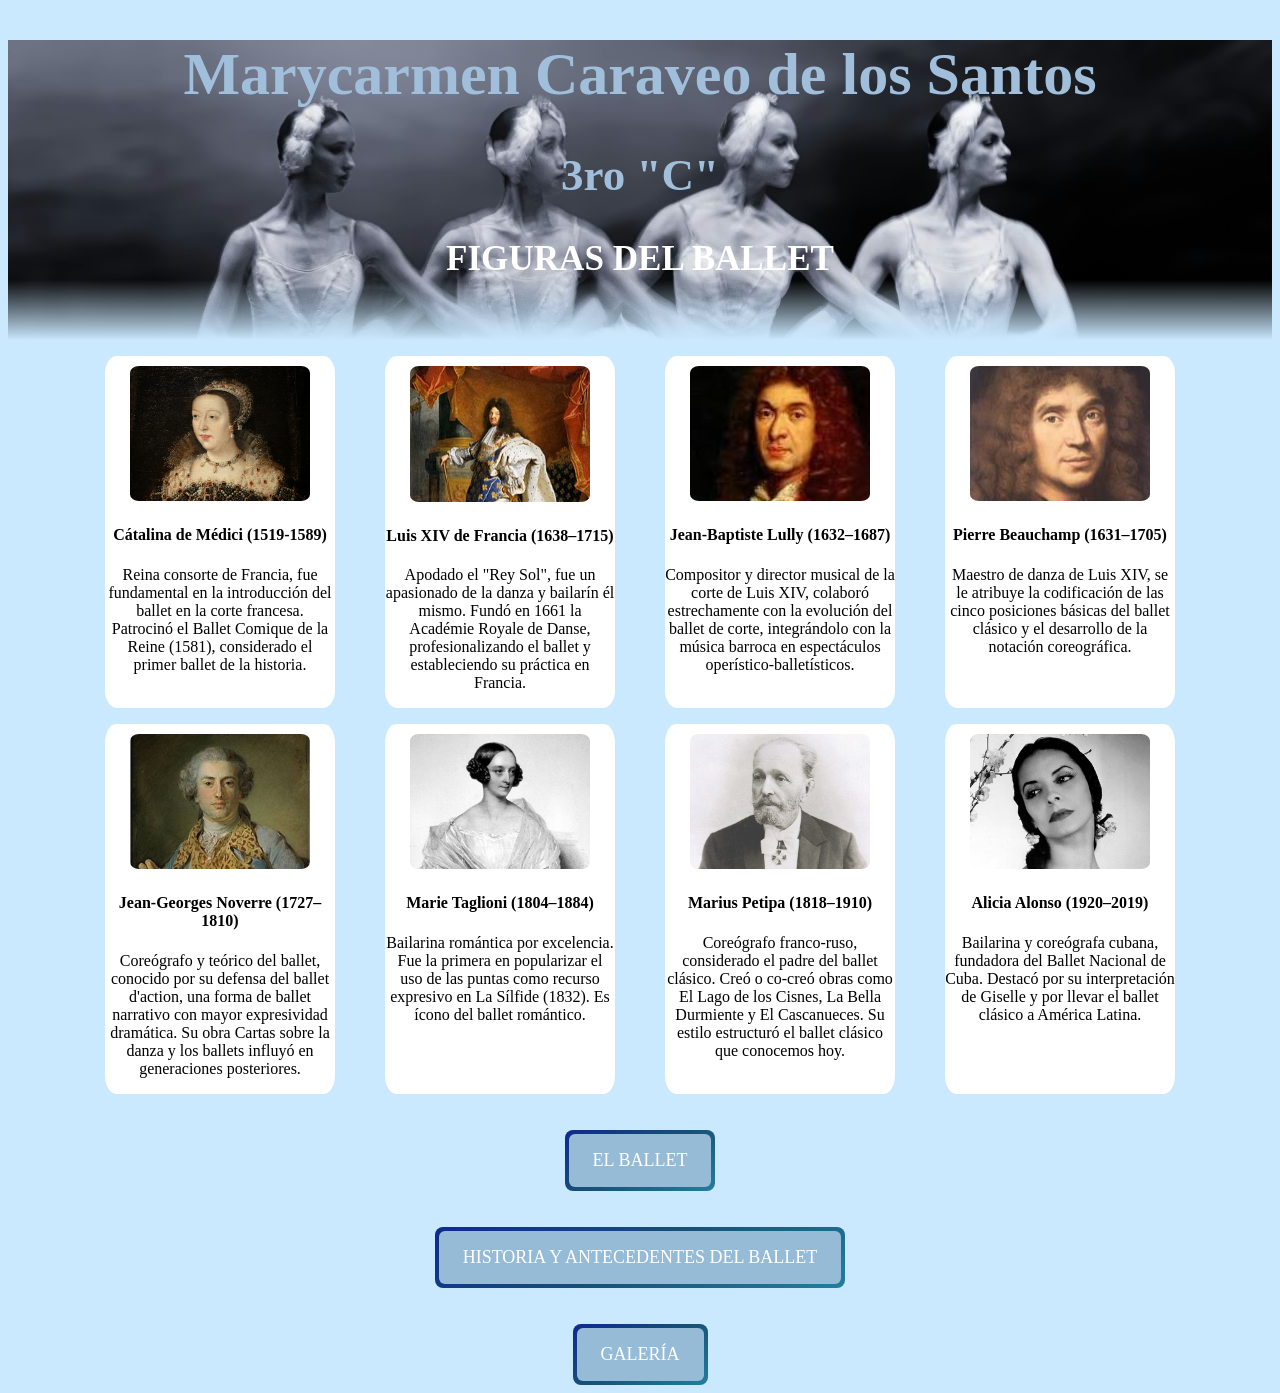
<file: Página 3.html>
<!DOCTYPE html>
<html lang="en">
<head>
    <meta charset="UTF-8">
    <meta name="viewport" content="width=device-width, initial-scale=1.0">
    <link rel="stylesheet" href="estilo.css">
    <title>Document</title>
</head>
<body>
    <header class="Page3">
        <h1>Marycarmen Caraveo de los Santos</h1>
	    <h2>3ro "C"</h2>
	    <h3>FIGURAS DEL BALLET</h3>
    </header>
    <p>    
    </p>
   <section>

    <div>
      <img src="Imagen 7.jpg" alt="Foto 1">
<h4 class="P3">Cátalina de Médici (1519-1589)</h4>
<p>Reina consorte de Francia, fue fundamental en la introducción del ballet en la corte francesa. Patrocinó el Ballet Comique de la Reine (1581), considerado el primer ballet de la historia.</p>
    </div>

    <div>
        <img src="Imagen 8.jpg" alt="Foto 1">
  <h4 class="P3">Luis XIV de Francia (1638–1715)</h4>
  <p>Apodado el "Rey Sol", fue un apasionado de la danza y bailarín él mismo. Fundó en 1661 la Académie Royale de Danse, profesionalizando el ballet y estableciendo su práctica en Francia.</p>
      </div>

      <div>
        <img src="Imagen 9.jpeg" alt="Foto 1">
  <h4 class="P3">Jean-Baptiste Lully (1632–1687)</h4>
  <p>Compositor y director musical de la corte de Luis XIV, colaboró estrechamente con la evolución del ballet de corte, integrándolo con la música barroca en espectáculos operístico-balletísticos.</p>
      </div>

      <div>
        <img src="Imagen 10.jpg" alt="Foto 1">
  <h4 class="P3">Pierre Beauchamp (1631–1705)</h4>
  <p>Maestro de danza de Luis XIV, se le atribuye la codificación de las cinco posiciones básicas del ballet clásico y el desarrollo de la notación coreográfica.</p>
      </div>

   </section>
   <p>    </p>
   <section>

    <div>
      <img src="Imagen 11.jpg" alt="Foto 1">
<h4 class="P3">Jean-Georges Noverre (1727–1810)</h4>
<p>Coreógrafo y teórico del ballet, conocido por su defensa del ballet d'action, una forma de ballet narrativo con mayor expresividad dramática. Su obra Cartas sobre la danza y los ballets influyó en generaciones posteriores.</p>
    </div>

    <div>
        <img src="Imagen 12.jpg" alt="Foto 1">
  <h4 class="P3">Marie Taglioni (1804–1884)</h4>
  <p>Bailarina romántica por excelencia. Fue la primera en popularizar el uso de las puntas como recurso expresivo en La Sílfide (1832). Es ícono del ballet romántico.</p>
      </div>

      <div>
        <img src="Imagen 13.jpg" alt="Foto 1">
  <h4 class="P3">Marius Petipa (1818–1910)</h4>
  <p>Coreógrafo franco-ruso, considerado el padre del ballet clásico. Creó o co-creó obras como El Lago de los Cisnes, La Bella Durmiente y El Cascanueces. Su estilo estructuró el ballet clásico que conocemos hoy.</p>
      </div>

      <div>
        <img src="Imagen 14.png" alt="Foto 1">
  <h4 class="P3"> Alicia Alonso (1920–2019)</h4>
  <p>Bailarina y coreógrafa cubana, fundadora del Ballet Nacional de Cuba. Destacó por su interpretación de Giselle y por llevar el ballet clásico a América Latina.</p>
      </div>

   </section>
   <center>
    <br>
</br>
        <a href="index.html">
            <button>
                <span>EL BALLET</span>
            </button> </a>

<br>
<br> 
       
<a href="Página 2.html">
<button>
<span>HISTORIA Y ANTECEDENTES DEL BALLET</span>
</button> 
</a>

<br>
<br>
        <a href="Página 4.html">
            <button>
                <span>GALERÍA</span>
            </button>
        </a>
    </center>
</body>
</html>
</file>
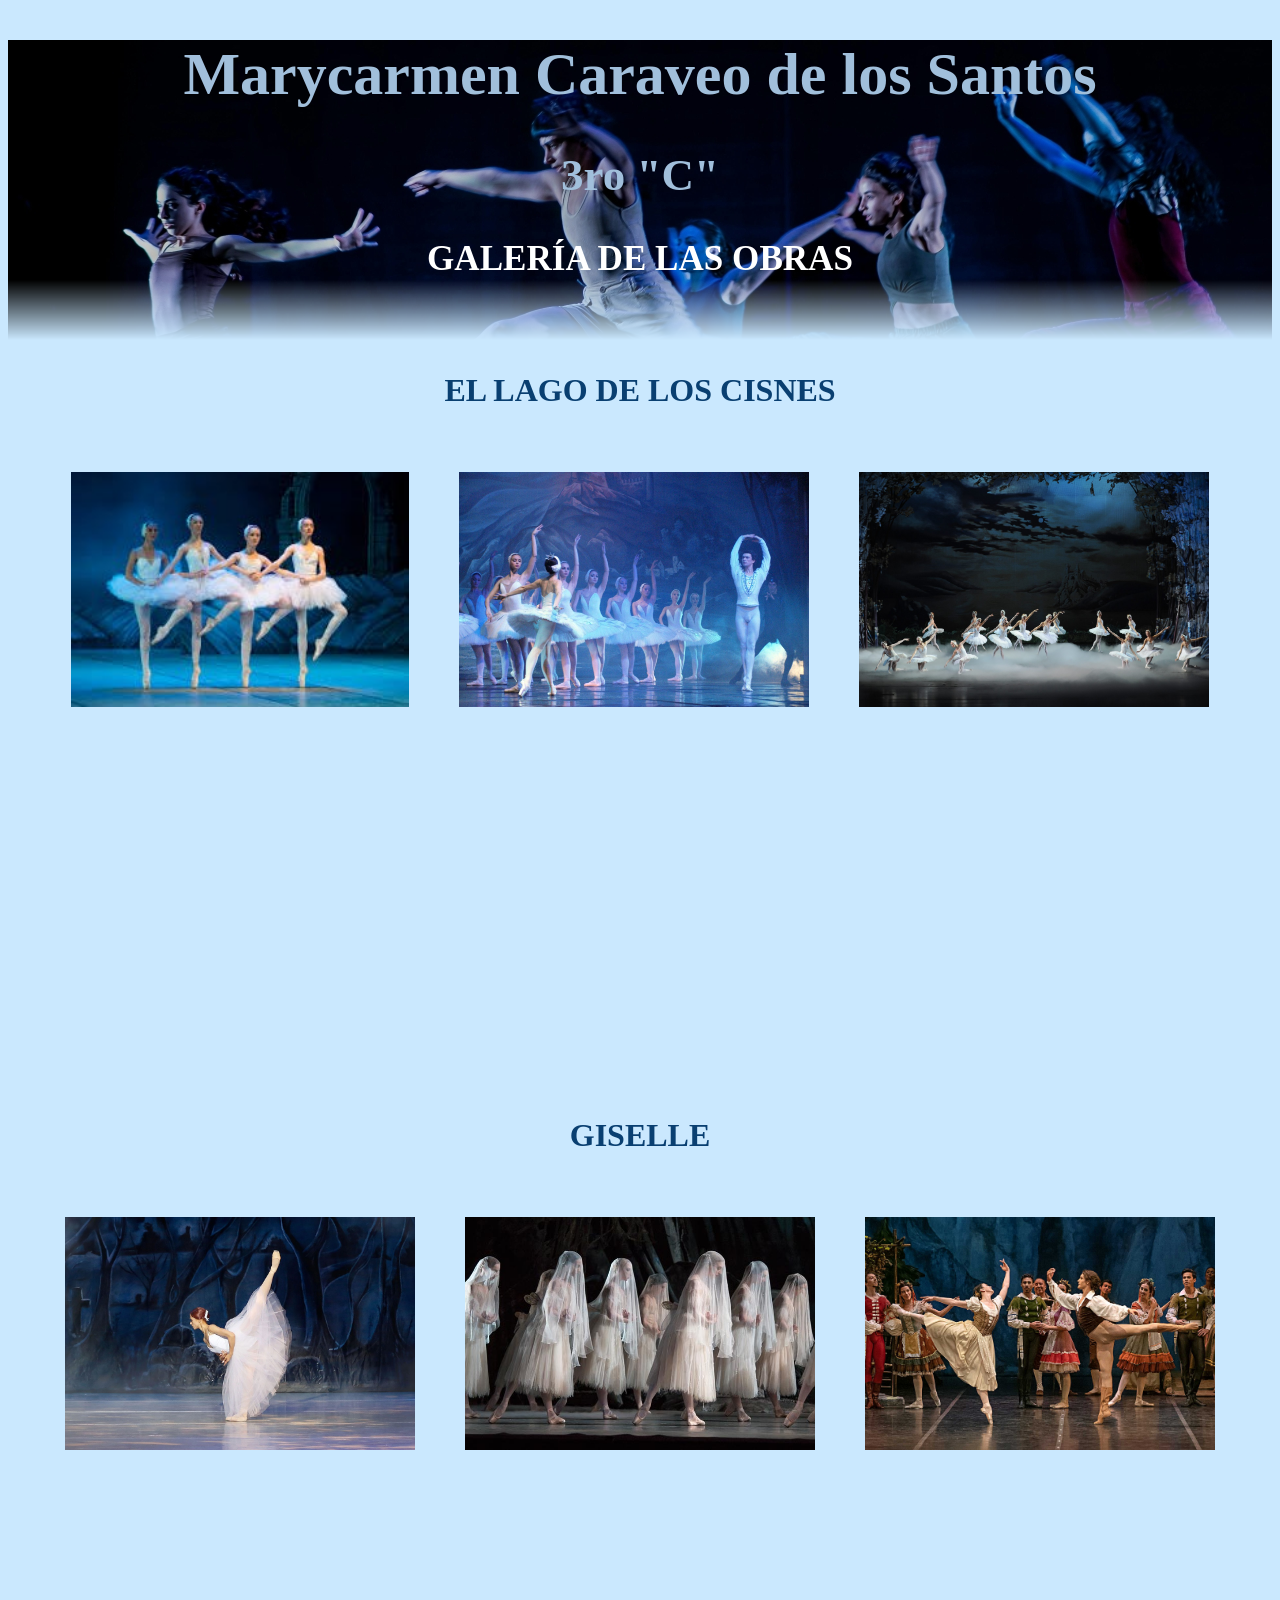
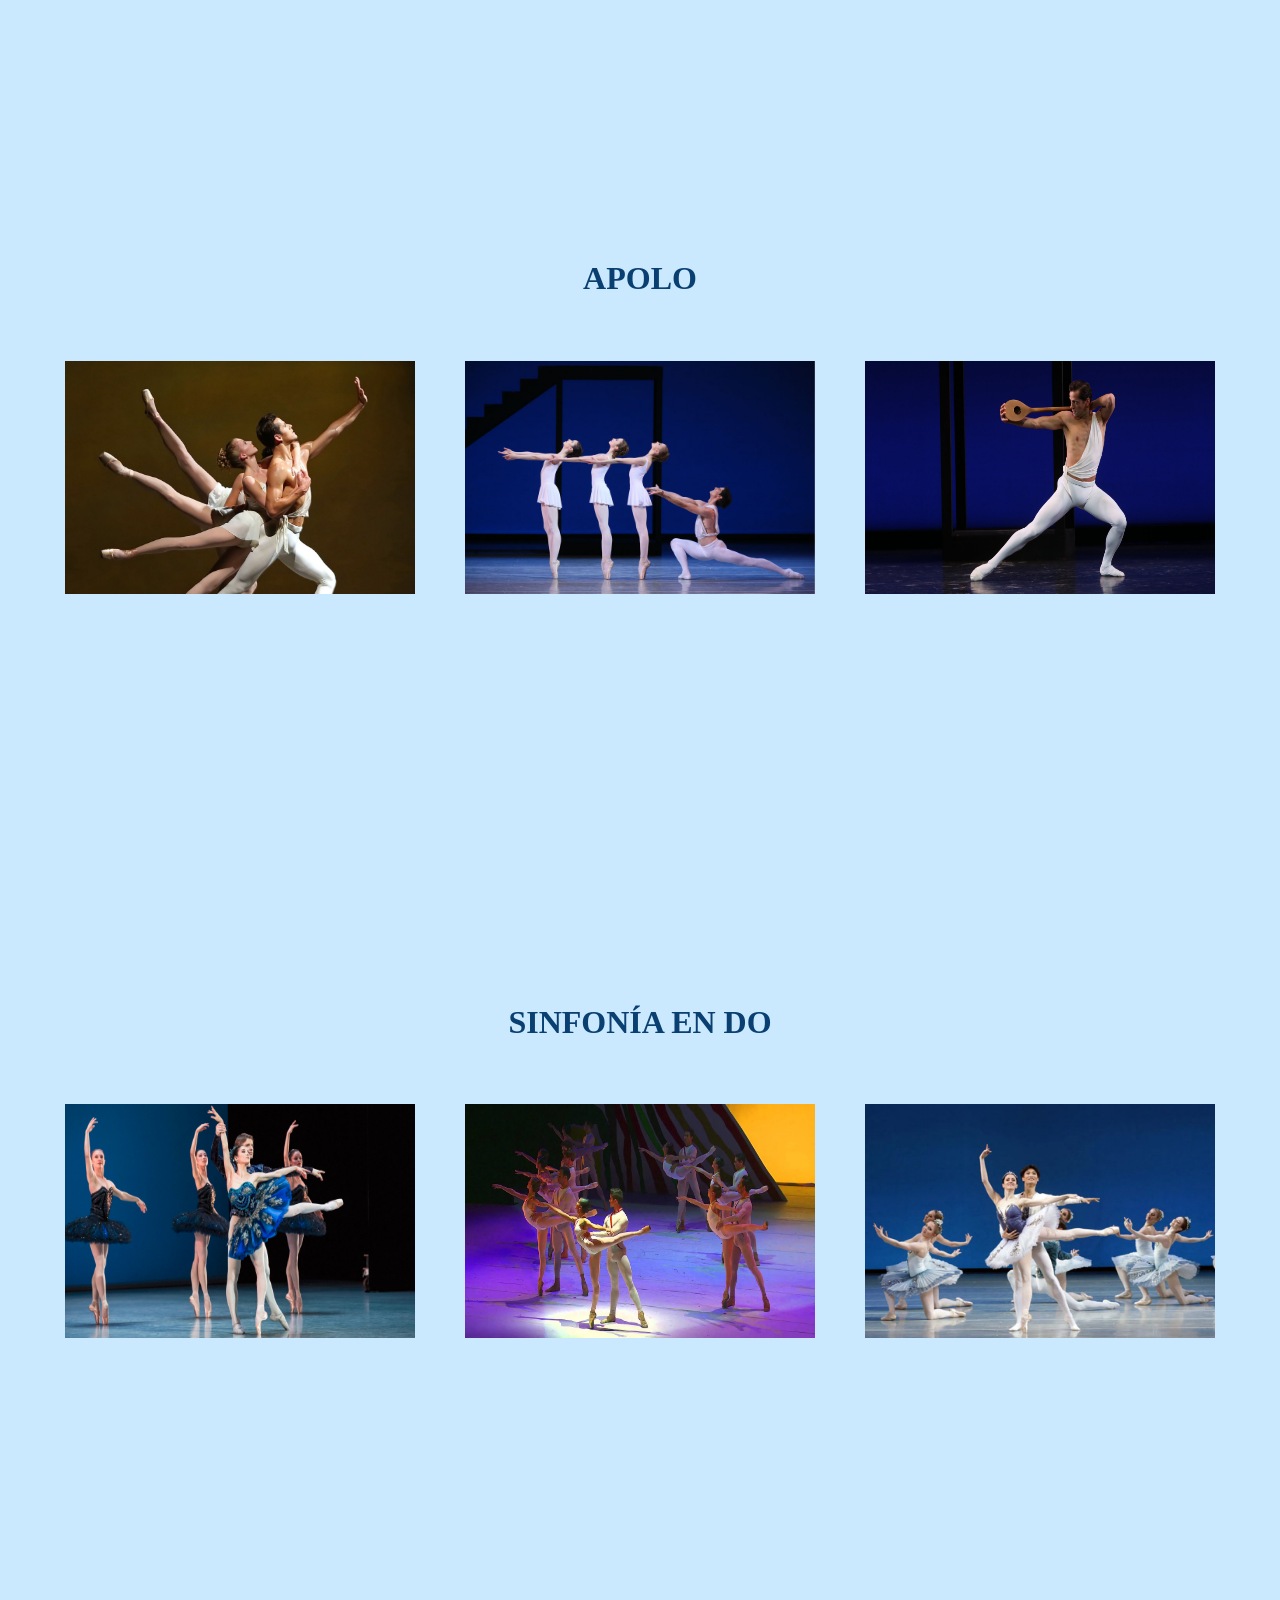
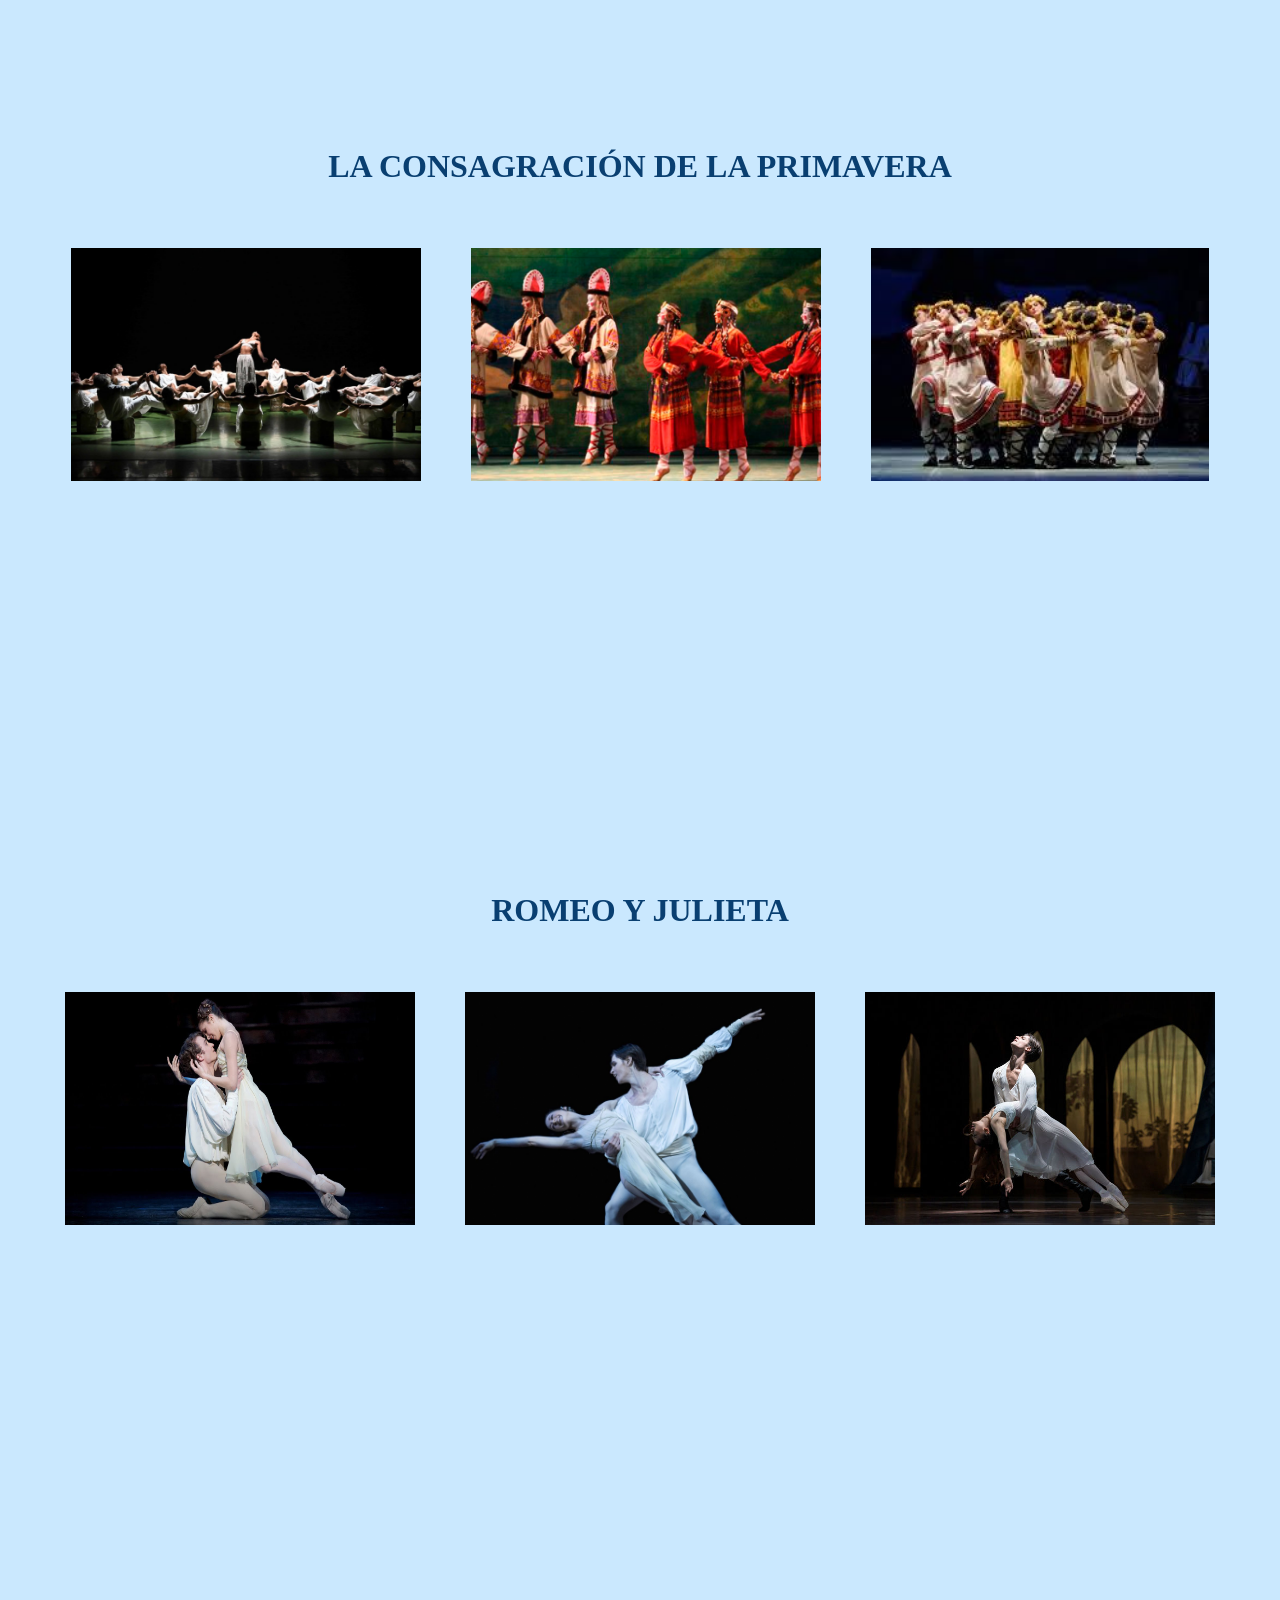
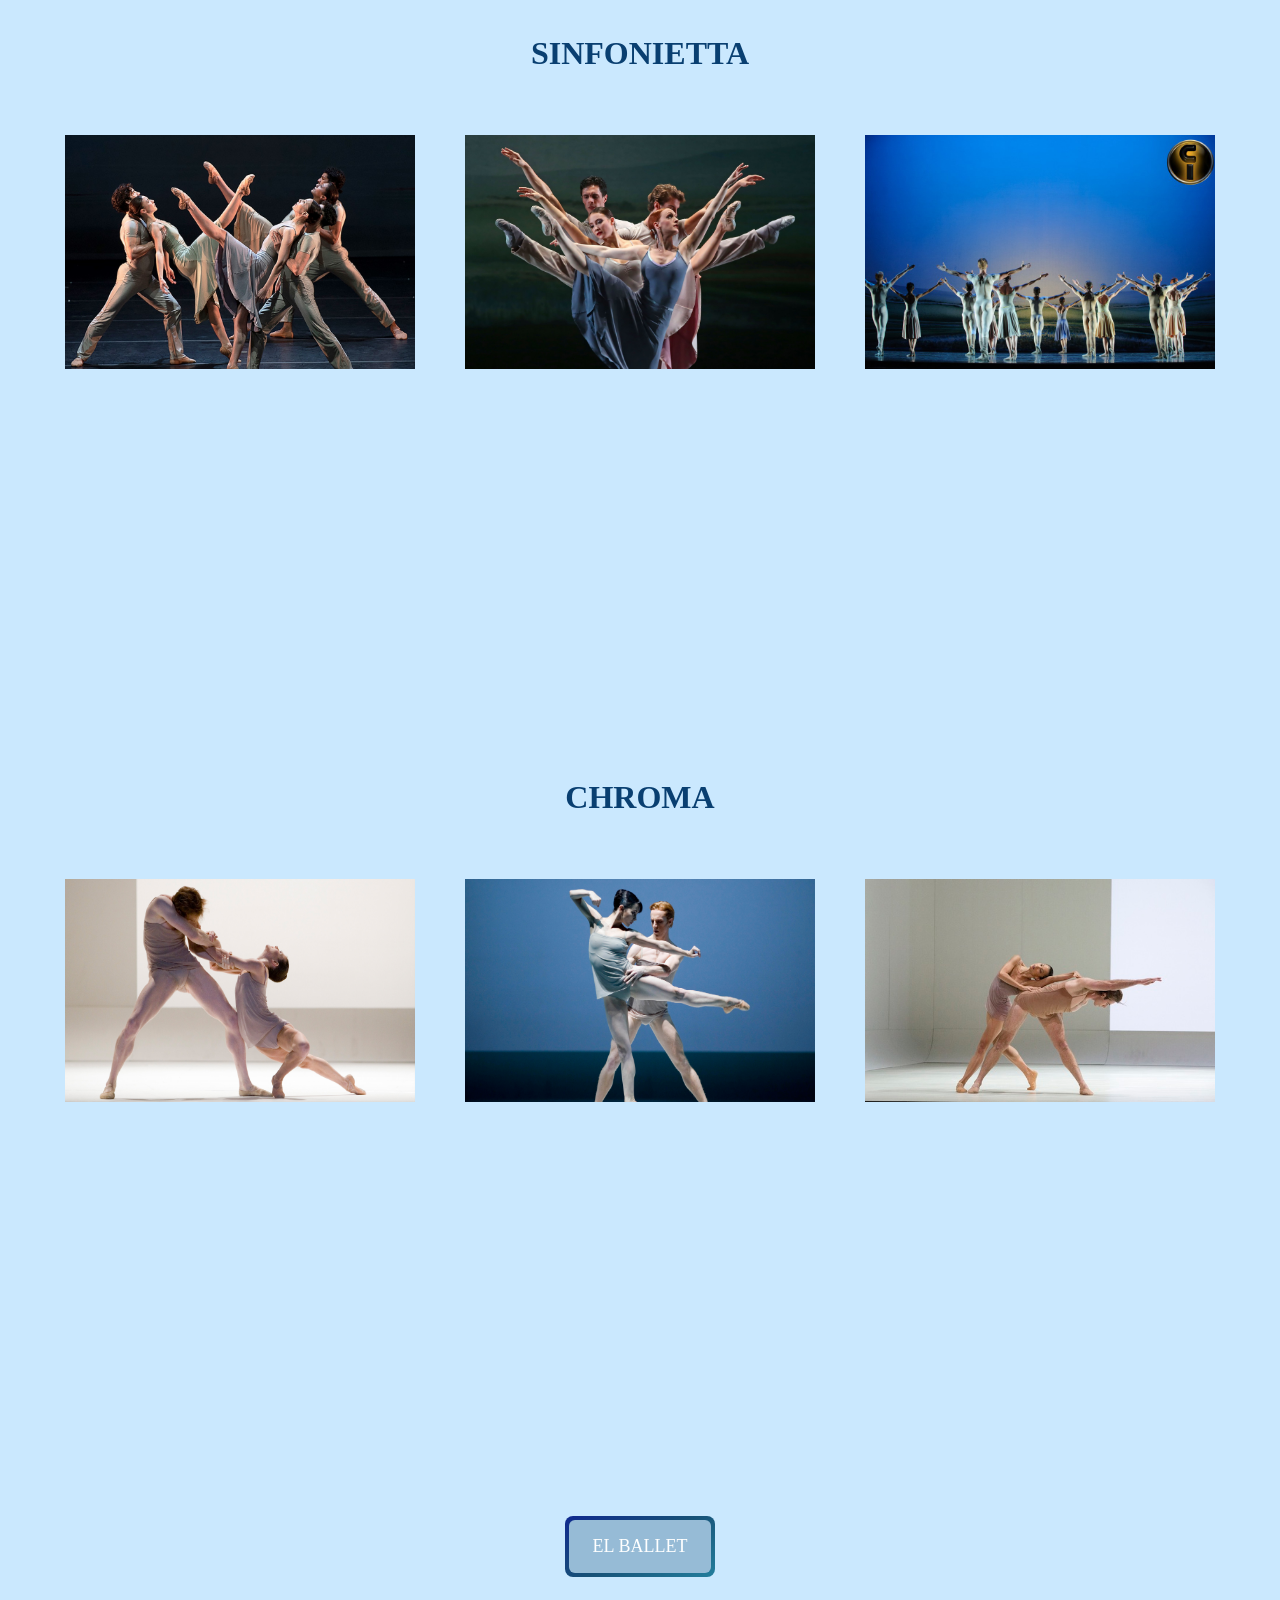
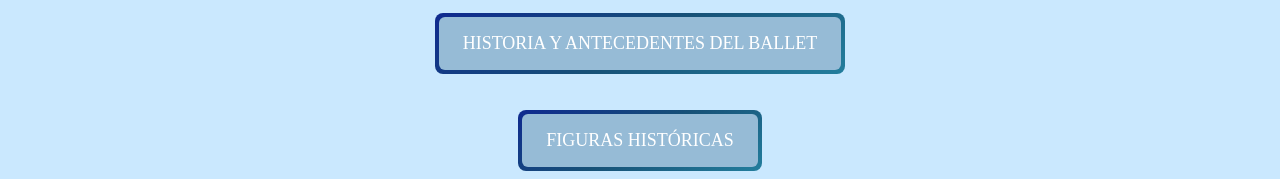
<file: Página 4.html>
<!DOCTYPE html>
<html lang="en">
<head>
    <meta charset="UTF-8">
    <meta name="viewport" content="width=device-width, initial-scale=1.0">
    <link rel="stylesheet" href="estilo.css">
    <title>Document</title>
</head>
<body>
    <header class="Page4">
        <h1>Marycarmen Caraveo de los Santos</h1>
	    <h2>3ro "C"</h2>
	    <h3>GALERÍA DE LAS OBRAS</h3>
    </header>
    <h3 class="gal">EL LAGO DE LOS CISNES</h3>
    <section class="Galeria">
  <img src="LS1.jpeg" width="350px">
  <img src="LS2.jpeg"w width="350px">
  <img src="LS3.jpg" width="350px"> 
</section>

<section class="videos">
  <iframe width="560" height="315" src="https://www.youtube.com/embed/077BgT3h6As?si=bDU4i5F5WYC89pHj?" title="YouTube video player" frameborder="0" allow="accelerometer; autoplay; clipboard-write; encrypted-media; gyroscope; picture-in-picture; web-share" referrerpolicy="strict-origin-when-cross-origin" allowfullscreen></iframe>
</section>
  

    <h3 class="gal">GISELLE</h3>
    <section class="Galeria">
  <img src="G1.jpg" width="350px">
  <img src="G2.jpg" width="350px">
  <img src="G3.jpg" width="350px">
    </section>

    <section class="videos">
      <iframe width="560" height="315" src="https://www.youtube.com/embed/3TLSrI_hXEw?si=LpJ505RaXd9xoPkp" title="YouTube video player" frameborder="0" allow="accelerometer; autoplay; clipboard-write; encrypted-media; gyroscope; picture-in-picture; web-share" referrerpolicy="strict-origin-when-cross-origin" allowfullscreen></iframe>
    </section>

    <h3 class="gal">APOLO</h3>
    <section class="Galeria">
  <img src="AP1.jpg" width="350px">
  <img src="AP2.jpg" width="350px">
  <img src="AP3.jpg" width="350px">
    </section>

    <section class="videos">
      <iframe width="560" height="315" src="https://www.youtube.com/embed/hkOijGdD6jo?si=FcIJbB5IrEVixumX" title="YouTube video player" frameborder="0" allow="accelerometer; autoplay; clipboard-write; encrypted-media; gyroscope; picture-in-picture; web-share" referrerpolicy="strict-origin-when-cross-origin" allowfullscreen></iframe>
    </section>

    <h3 class="gal">SINFONÍA EN DO</h3>
    <section class="Galeria">
  <img src="SED1.jpg" width="350px">
  <img src="SED2.jpg" width="350px">
  <img src="SED3.jpg" width="350px">
    </section>

    <section class="videos">
      <iframe width="560" height="315" src="https://www.youtube.com/embed/ODqHUXkrCUs?si=OMRiHJxpKKhkprpX" title="YouTube video player" frameborder="0" allow="accelerometer; autoplay; clipboard-write; encrypted-media; gyroscope; picture-in-picture; web-share" referrerpolicy="strict-origin-when-cross-origin" allowfullscreen></iframe>
    </section>

    <h3 class="gal">LA CONSAGRACIÓN DE LA PRIMAVERA</h3>
    <section class="Galeria">
  <img src="CP1.jpg" width="350px">
  <img src="CP2.jpg" width="350px">
  <img src="CP3.jpg" width="350px">
    </section>

    <section class="videos">
      <iframe width="560" height="315" src="https://www.youtube.com/embed/58nWPKIcvgY?si=A6Hr13-r3yipS5cE" title="YouTube video player" frameborder="0" allow="accelerometer; autoplay; clipboard-write; encrypted-media; gyroscope; picture-in-picture; web-share" referrerpolicy="strict-origin-when-cross-origin" allowfullscreen></iframe>
    </section>

    <h3 class="gal">ROMEO Y JULIETA</h3>
    <section class="Galeria">
  <img src="RYJ1.jpg" width="350px">
  <img src="RYJ2.jpg" width="350px">
  <img src="RYJ3.jpg" width="350px">
    </section>

    <section class="videos">
      <iframe width="560" height="315" src="https://www.youtube.com/embed/7zXfYygXX0I?si=Jb4rkqLL7nu8YszE" title="YouTube video player" frameborder="0" allow="accelerometer; autoplay; clipboard-write; encrypted-media; gyroscope; picture-in-picture; web-share" referrerpolicy="strict-origin-when-cross-origin" allowfullscreen></iframe>
    </section>

    <h3 class="gal">SINFONIETTA</h3>
    <section class="Galeria">
  <img src="SF1.jpg" width="350px">
  <img src="SF2.jpg" width="350px">
  <img src="SF3.jpg" width="350px">
    </section>

    <section class="videos">
      <iframe width="560" height="315" src="https://www.youtube.com/embed/lLVNrzjwXHs?si=N9tqpinZ-cTc2OZR" title="YouTube video player" frameborder="0" allow="accelerometer; autoplay; clipboard-write; encrypted-media; gyroscope; picture-in-picture; web-share" referrerpolicy="strict-origin-when-cross-origin" allowfullscreen></iframe>
    </section>
    
    <h3 class="gal">CHROMA</h3>
    <section class="Galeria">
  <img src="CR1.jpg" width="350px">
  <img src="CR2.jpg" width="350px">
  <img src="CR3.jpg" width="350px">
    </section>

    <section class="videos">
      <iframe width="560" height="315" src="https://www.youtube.com/embed/CGZz0QVTWkA?si=wXWEyAcGtOYW27PC" title="YouTube video player" frameborder="0" allow="accelerometer; autoplay; clipboard-write; encrypted-media; gyroscope; picture-in-picture; web-share" referrerpolicy="strict-origin-when-cross-origin" allowfullscreen></iframe>
    </section>
    <center>
      <br>
  </br>
          <a href="index.html">
              <button>
                  <span>EL BALLET</span>
              </button> </a>

<br>
<br> 
         
<a href="Página 2.html">
<button>
  <span>HISTORIA Y ANTECEDENTES DEL BALLET</span>
</button> 
</a>

<br>
<br>
          <a href="Página 3.html">
              <button>
                  <span>FIGURAS HISTÓRICAS</span>
              </button>
          </a>
      </center>

</body>
</html>
</file>
<file: estilo.css>
.Page1 {text-align: center;font-size: 30px;color: #a1bfdb;background-image: url("Imagen\ 2.jpeg");mask-image: linear-gradient(black 80%, transparent); height: 300px;}
h3{color: #ffffff;}
.normal{color: #440429;font-size: 20px;text-align: center;}
body{ background-color: rgb(202, 232, 254);}
.P1{text-align:center;background-image: url("Imagen\ 4.jpg");mask-image:linear-gradient(transparent,black 70%,transparent) ;height: 130px;padding-top: 150px;color:#ffffff;font-size: xx-large;}
.P2{font-size: x-large;color: #093f71}
.container {text-align: center;color: #eb9ac9;}
.Aladerecha{text-align: left;background: #a1bfdb;border-radius: 5%;} 
li{font-size: larger;font-family: Cambria, Cochin, Georgia, Times, 'Times New Roman', serif;}
.S1{font-size: x-large;color: #093f71;background:linear-gradient(135deg,#ffffff,#093f71);}
.Tipos{text-align: justify;font-size: large;}
button {
    border: 0;
    background-image: linear-gradient(
        150deg,#0f298f,rgb(23, 81, 119),#237e9d );
        border-radius: 8px;
        color:#ffffff;
        display: flex;
        font-size: 18px;
        padding: 4px;
        cursor: pointer;
        transition: 1s;
        font-family: 'Times New Roman', Times, serif;
}
button span{
    background-color: #96bbd6;
    padding: 16px 24px;
    border-radius: 6px;
    transition: 1s;
}
button:hover span {
    background: none;
}
button:active{
    transform: scale(0.9);
}
.Subtítulo1Pag2 {
    font-size: xx-large; color: rgb(22, 67, 107);
}
div{
    background-color: #ffffff;
    width: 230px;
    text-align: center;
    border-radius: 5%;
}
div img { 
    width: 180px;
    margin-top: 10px;
    border-radius: 5%;
}

section{
    display: flex;
    justify-content: center ;
    column-gap: 50px;
}

.Galeria {
    display: flex;
    justify-content: center;
    margin: 5%;
}
.gal{
    text-align: center;
    color:#093f71;
    font-size: xx-large;
}
.videos{
    justify-content: center;
}
.Page2 {text-align: center;font-size: 30px;color: #a1bfdb;background-image: url("imagen\ 15.jpg");mask-image: linear-gradient(black 80%, transparent); height: 300px;}

.Page3 {text-align: center;font-size: 30px;color: #a1bfdb;background-image: url("imagen\ 16.jpg");mask-image: linear-gradient(black 80%, transparent); height: 300px;}
.Page4 {text-align: center;font-size: 30px;color: #a1bfdb;background-image: url("imagen\ 17.jpg");mask-image: linear-gradient(black 80%, transparent); height: 300px;}
a{
    text-decoration: none;
}
</file>
